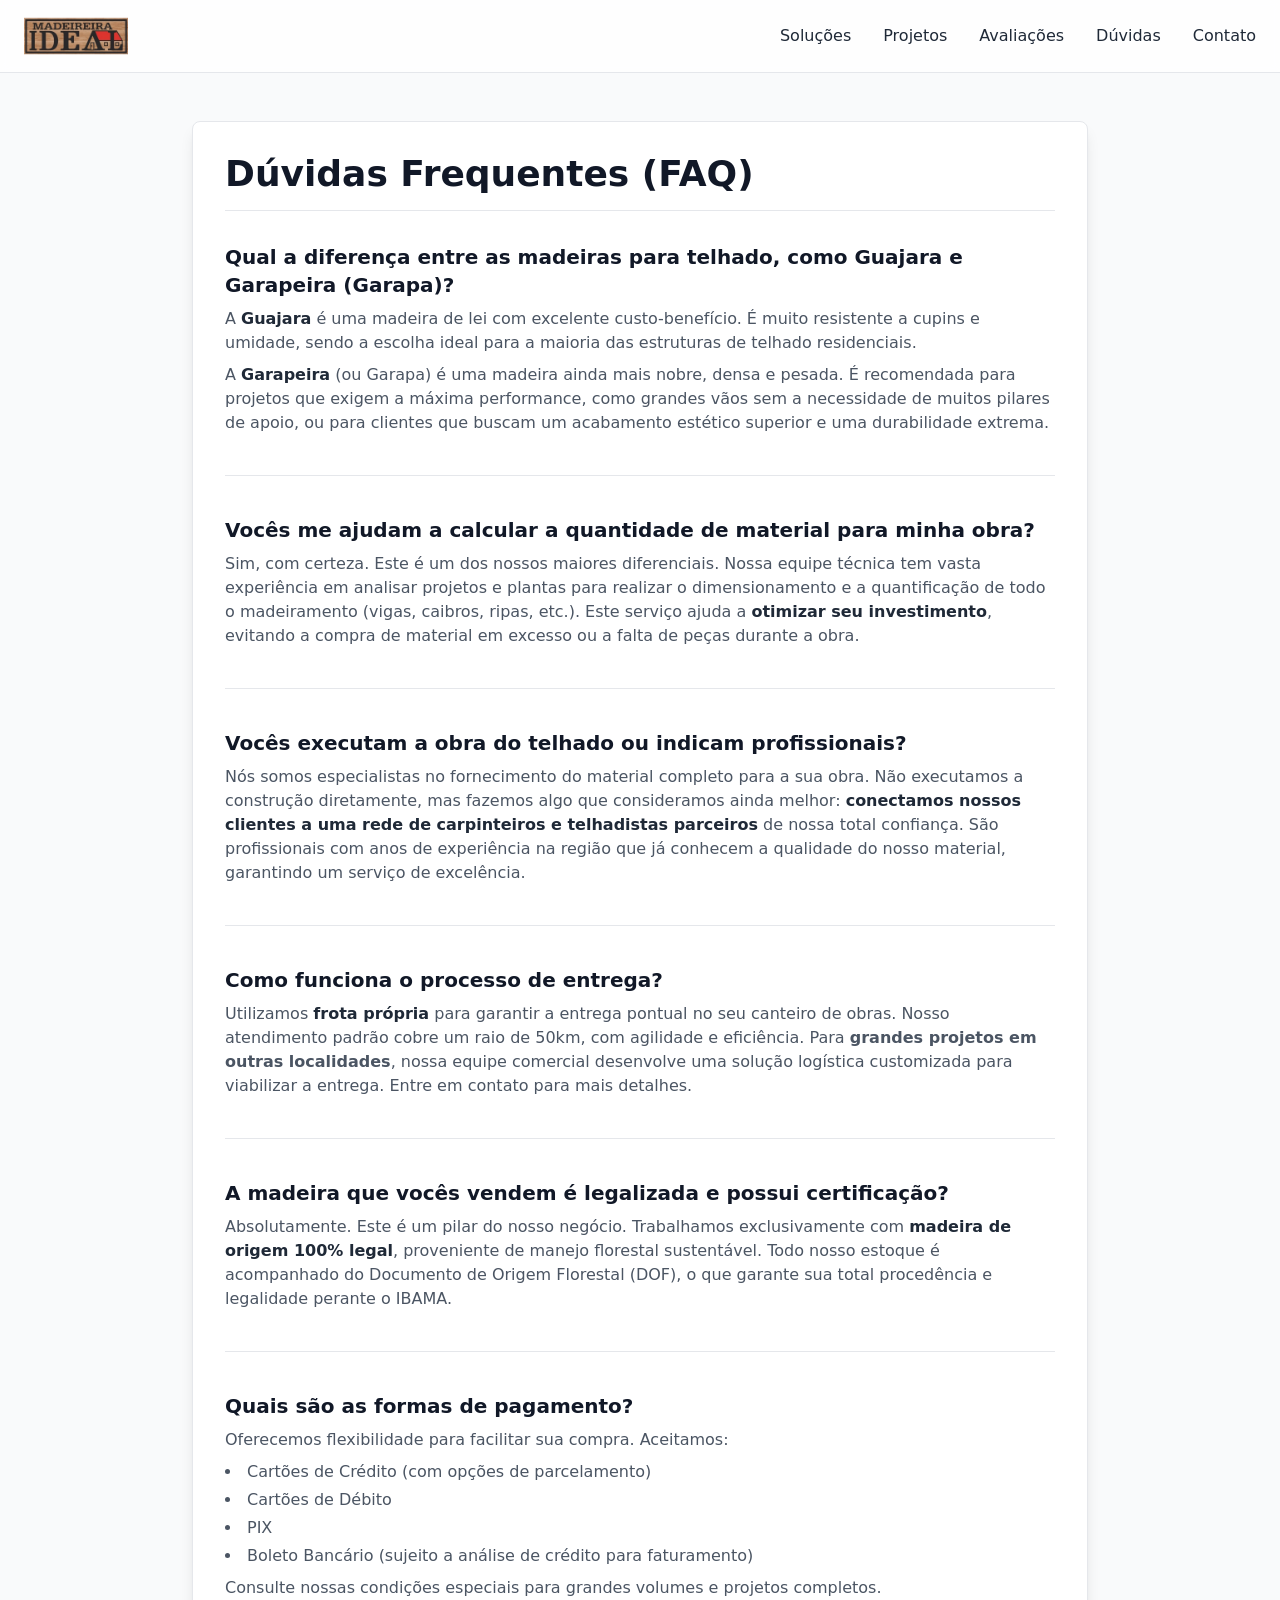
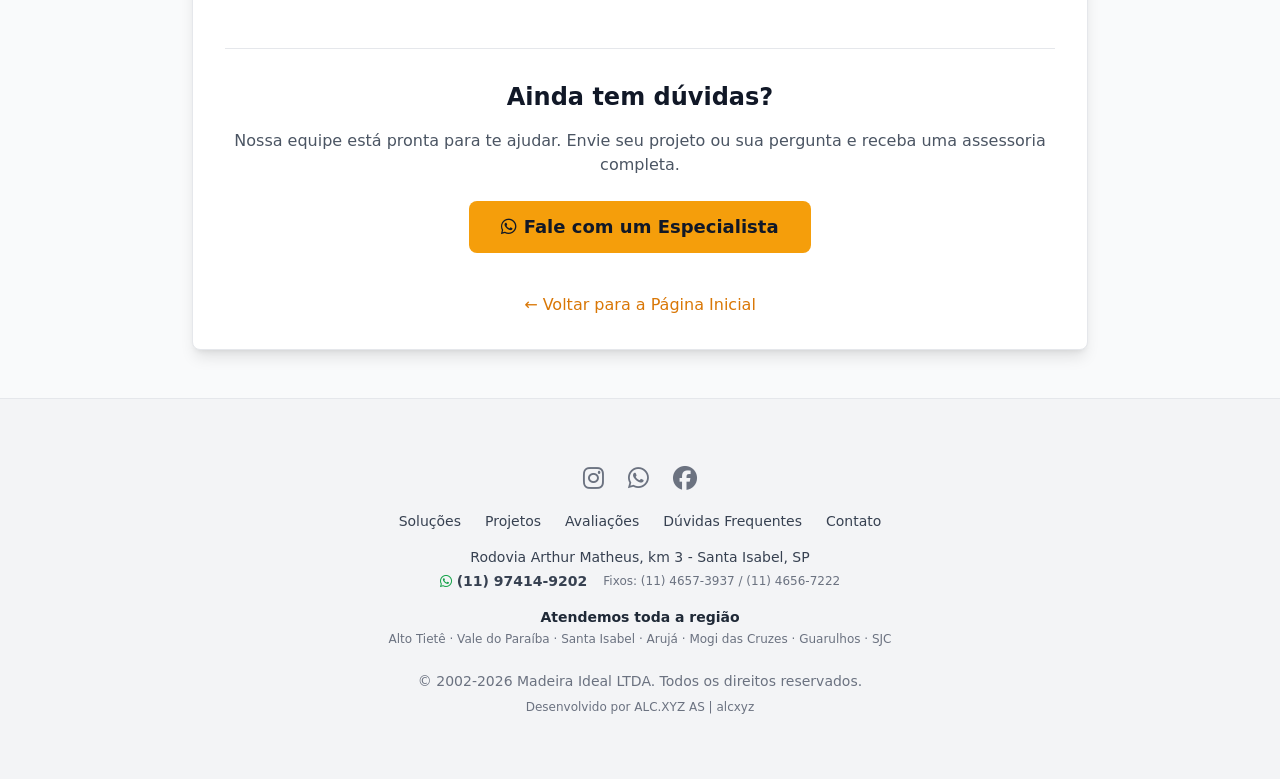
<file: faq.html>
<!DOCTYPE html>
<html lang="pt-BR" class="scroll-smooth">
<head>
  <meta charset="UTF-8" />
  <meta name="viewport" content="width=device-width, initial-scale=1.0" />
  <title>Dúvidas Frequentes (FAQ) | Madeireira Ideal</title>
  <meta name="description" content="Respostas para as perguntas mais comuns sobre madeiramento para telhados, entrega, tipos de madeira (Garapeira, Cumaru), e formas de pagamento." />
  <link rel="canonical" href="https://madideal.com/faq" />
  <link rel="icon" type="image/x-icon" href="/image/favicon.ico" />
  <!-- Styles and Scripts -->
  <link rel="stylesheet" href="css/style.css" />
  <link rel="stylesheet" href="https://cdnjs.cloudflare.com/ajax/libs/font-awesome/6.5.1/css/all.min.css" />
  <script src="https://elfsightcdn.com/platform.js" defer></script>
  <!-- Schema.org FAQPage -->
  <script type="application/ld+json">
    {
      "@context": "https://schema.org",
      "@type": "FAQPage",
      "mainEntity": [
        {
          "@type": "Question",
          "name": "Qual a diferença entre as madeiras para telhado, como Guajara e Garapeira (Garapa)?",
          "acceptedAnswer": {
            "@type": "Answer",
            "text": "A Guajara é uma madeira de lei com excelente custo-benefício, muito resistente a cupins e umidade, sendo a escolha ideal para a maioria das estruturas de telhado residenciais. A Garapeira (ou Garapa) é uma madeira ainda mais nobre, densa e pesada, recomendada para projetos que exigem a máxima performance, como grandes vãos, ou para clientes que buscam um acabamento estético superior e durabilidade extrema."
          }
        },
        {
          "@type": "Question",
          "name": "Vocês me ajudam a calcular a quantidade de material para minha obra?",
          "acceptedAnswer": {
            "@type": "Answer",
            "text": "Sim, este é um dos nossos maiores diferenciais. Com base na sua planta ou projeto, nossa equipe técnica auxilia no dimensionamento e na quantificação de todo o madeiramento (vigas, caibros, ripas) para otimizar seu investimento e evitar desperdícios."
          }
        },
        {
          "@type": "Question",
          "name": "Vocês executam a obra do telhado ou indicam profissionais?",
          "acceptedAnswer": {
            "@type": "Answer",
            "text": "Nós somos especialistas no fornecimento de todo o material para a sua obra. Não executamos a construção diretamente, mas conectamos nossos clientes a uma rede de carpinteiros e telhadistas parceiros de nossa total confiança, com anos de experiência na região."
          }
        },
        {
          "@type": "Question",
          "name": "Como funciona o processo de entrega?",
          "acceptedAnswer": {
            "@type": "Answer",
            "text": "Utilizamos frota própria para garantir a entrega pontual e segura do seu material. Para projetos de maior porte, nossa capacidade logística se estende para todo o Alto Tietê, Vale do Paraíba e além. Consulte-nos."
          }
        },
        {
          "@type": "Question",
          "name": "A madeira que vocês vendem é legalizada e possui certificação?",
          "acceptedAnswer": {
            "@type": "Answer",
            "text": "Absolutamente. Trabalhamos exclusivamente com madeira de origem legal, proveniente de manejo florestal sustentável e acompanhada do Documento de Origem Florestal (DOF), que garante sua procedência e legalidade perante o IBAMA."
          }
        },
        {
          "@type": "Question",
          "name": "Quais são as formas de pagamento?",
          "acceptedAnswer": {
            "@type": "Answer",
            "text": "Aceitamos diversas formas de pagamento para facilitar sua compra, incluindo cartões de crédito (com parcelamento), cartões de débito, PIX e boleto bancário (sujeito a análise de crédito). Consulte nossas condições especiais para grandes volumes."
          }
        }
      ]
    }
  </script>
</head>
<body class="bg-gray-50 text-gray-800 font-sans">
  <!-- The header will be injected here by main.js -->
  <header id="header-placeholder" class="bg-white/80 backdrop-blur-sm sticky top-0 z-50 border-b border-gray-200"></header>
  
  <main id="main-content" class="container mx-auto max-w-4xl bg-white p-6 sm:p-8 shadow-lg my-8 sm:my-12 border border-gray-200 rounded-lg">
    <h1 class="text-3xl sm:text-4xl font-bold text-gray-900 border-b border-gray-200 pb-4">Dúvidas Frequentes (FAQ)</h1>
    <div class="space-y-10 mt-8">
      <!-- FAQ Item 1 -->
      <div class="faq-item">
        <h2 class="text-xl font-semibold text-gray-900">Qual a diferença entre as madeiras para telhado, como Guajara e Garapeira (Garapa)?</h2>
        <p class="mt-2 text-gray-600">A <strong class="text-gray-800">Guajara</strong> é uma madeira de lei com excelente custo-benefício. É muito resistente a cupins e umidade, sendo a escolha ideal para a maioria das estruturas de telhado residenciais.</p>
        <p class="mt-2 text-gray-600">A <strong class="text-gray-800">Garapeira</strong> (ou Garapa) é uma madeira ainda mais nobre, densa e pesada. É recomendada para projetos que exigem a máxima performance, como grandes vãos sem a necessidade de muitos pilares de apoio, ou para clientes que buscam um acabamento estético superior e uma durabilidade extrema.</p>
        </div>
      <hr class="border-gray-200">
      <!-- FAQ Item 2 -->
      <div class="faq-item">
        <h2 class="text-xl font-semibold text-gray-900">Vocês me ajudam a calcular a quantidade de material para minha obra?</h2>
        <p class="mt-2 text-gray-600">Sim, com certeza. Este é um dos nossos maiores diferenciais. Nossa equipe técnica tem vasta experiência em analisar projetos e plantas para realizar o dimensionamento e a quantificação de todo o madeiramento (vigas, caibros, ripas, etc.). Este serviço ajuda a <strong class="text-gray-800">otimizar seu investimento</strong>, evitando a compra de material em excesso ou a falta de peças durante a obra.</p>
      </div>
      <hr class="border-gray-200">
      <!-- FAQ Item 3 -->
      <div class="faq-item">
        <h2 class="text-xl font-semibold text-gray-900">Vocês executam a obra do telhado ou indicam profissionais?</h2>
        <p class="mt-2 text-gray-600">Nós somos especialistas no fornecimento do material completo para a sua obra. Não executamos a construção diretamente, mas fazemos algo que consideramos ainda melhor: <strong class="text-gray-800">conectamos nossos clientes a uma rede de carpinteiros e telhadistas parceiros</strong> de nossa total confiança. São profissionais com anos de experiência na região que já conhecem a qualidade do nosso material, garantindo um serviço de excelência.</p>
      </div>
      <hr class="border-gray-200">
      <!-- FAQ Item 4 -->
      <div class="faq-item">
        <h2 class="text-xl font-semibold text-gray-900">Como funciona o processo de entrega?</h2>
        <p class="mt-2 text-gray-600">Utilizamos <strong class="text-gray-800">frota própria</strong> para garantir a entrega pontual no seu canteiro de obras. Nosso atendimento padrão cobre um raio de 50km, com agilidade e eficiência. Para <strong>grandes projetos em outras localidades</strong>, nossa equipe comercial desenvolve uma solução logística customizada para viabilizar a entrega. Entre em contato para mais detalhes.</p>
      </div>
      <hr class="border-gray-200">
      <!-- FAQ Item 5 -->
      <div class="faq-item">
        <h2 class="text-xl font-semibold text-gray-900">A madeira que vocês vendem é legalizada e possui certificação?</h2>
        <p class="mt-2 text-gray-600">Absolutamente. Este é um pilar do nosso negócio. Trabalhamos exclusivamente com <strong class="text-gray-800">madeira de origem 100% legal</strong>, proveniente de manejo florestal sustentável. Todo nosso estoque é acompanhado do Documento de Origem Florestal (DOF), o que garante sua total procedência e legalidade perante o IBAMA.</p>
      </div>
      <hr class="border-gray-200">
      <!-- FAQ Item 6 -->
      <div class="faq-item">
        <h2 class="text-xl font-semibold text-gray-900">Quais são as formas de pagamento?</h2>
        <p class="mt-2 text-gray-600">Oferecemos flexibilidade para facilitar sua compra. Aceitamos:</p>
        <ul class="list-disc list-inside text-gray-600 space-y-1 mt-2">
          <li>Cartões de Crédito (com opções de parcelamento)</li>
          <li>Cartões de Débito</li>
          <li>PIX</li>
          <li>Boleto Bancário (sujeito a análise de crédito para faturamento)</li>
        </ul>
        <p class="mt-2 text-gray-600">Consulte nossas condições especiais para grandes volumes e projetos completos.</p>
      </div>
    </div>
    <div class="text-center mt-12 pt-8 border-t border-gray-200">
      <h3 class="text-2xl font-bold text-gray-900 mb-4">Ainda tem dúvidas?</h3>
      <p class="text-gray-600 mb-6">Nossa equipe está pronta para te ajudar. Envie seu projeto ou sua pergunta e receba uma assessoria completa.</p>
      <a href="https://wa.me/5511974149202?text=Olá!%20Tenho%20uma%20dúvida%20e%20gostaria%20de%20falar%20com%20um%20especialista." target="_blank" class="inline-block bg-amber-500 text-gray-900 font-bold py-3 px-8 rounded-lg text-lg hover:bg-amber-400 transition"><i class="fab fa-whatsapp"></i> Fale com um Especialista</a>
      <p class="text-center mt-10"><a href="/" class="text-amber-600 hover:underline font-medium">&larr; Voltar para a Página Inicial</a></p>
    </div>
  </main>
  
  <!-- The footer will be injected here by main.js -->
  <footer id="footer-placeholder" class="bg-gray-100 border-t border-gray-200 py-8"></footer>

  <!-- This script enables the dynamic loading of header/footer -->
  <script src="js/main.js"></script>
</body>
</html>
</file>
<file: css/style.css>
*,:after,:before{--tw-border-spacing-x:0;--tw-border-spacing-y:0;--tw-translate-x:0;--tw-translate-y:0;--tw-rotate:0;--tw-skew-x:0;--tw-skew-y:0;--tw-scale-x:1;--tw-scale-y:1;--tw-pan-x: ;--tw-pan-y: ;--tw-pinch-zoom: ;--tw-scroll-snap-strictness:proximity;--tw-gradient-from-position: ;--tw-gradient-via-position: ;--tw-gradient-to-position: ;--tw-ordinal: ;--tw-slashed-zero: ;--tw-numeric-figure: ;--tw-numeric-spacing: ;--tw-numeric-fraction: ;--tw-ring-inset: ;--tw-ring-offset-width:0px;--tw-ring-offset-color:#fff;--tw-ring-color:rgba(59,130,246,.5);--tw-ring-offset-shadow:0 0 #0000;--tw-ring-shadow:0 0 #0000;--tw-shadow:0 0 #0000;--tw-shadow-colored:0 0 #0000;--tw-blur: ;--tw-brightness: ;--tw-contrast: ;--tw-grayscale: ;--tw-hue-rotate: ;--tw-invert: ;--tw-saturate: ;--tw-sepia: ;--tw-drop-shadow: ;--tw-backdrop-blur: ;--tw-backdrop-brightness: ;--tw-backdrop-contrast: ;--tw-backdrop-grayscale: ;--tw-backdrop-hue-rotate: ;--tw-backdrop-invert: ;--tw-backdrop-opacity: ;--tw-backdrop-saturate: ;--tw-backdrop-sepia: ;--tw-contain-size: ;--tw-contain-layout: ;--tw-contain-paint: ;--tw-contain-style: }::backdrop{--tw-border-spacing-x:0;--tw-border-spacing-y:0;--tw-translate-x:0;--tw-translate-y:0;--tw-rotate:0;--tw-skew-x:0;--tw-skew-y:0;--tw-scale-x:1;--tw-scale-y:1;--tw-pan-x: ;--tw-pan-y: ;--tw-pinch-zoom: ;--tw-scroll-snap-strictness:proximity;--tw-gradient-from-position: ;--tw-gradient-via-position: ;--tw-gradient-to-position: ;--tw-ordinal: ;--tw-slashed-zero: ;--tw-numeric-figure: ;--tw-numeric-spacing: ;--tw-numeric-fraction: ;--tw-ring-inset: ;--tw-ring-offset-width:0px;--tw-ring-offset-color:#fff;--tw-ring-color:rgba(59,130,246,.5);--tw-ring-offset-shadow:0 0 #0000;--tw-ring-shadow:0 0 #0000;--tw-shadow:0 0 #0000;--tw-shadow-colored:0 0 #0000;--tw-blur: ;--tw-brightness: ;--tw-contrast: ;--tw-grayscale: ;--tw-hue-rotate: ;--tw-invert: ;--tw-saturate: ;--tw-sepia: ;--tw-drop-shadow: ;--tw-backdrop-blur: ;--tw-backdrop-brightness: ;--tw-backdrop-contrast: ;--tw-backdrop-grayscale: ;--tw-backdrop-hue-rotate: ;--tw-backdrop-invert: ;--tw-backdrop-opacity: ;--tw-backdrop-saturate: ;--tw-backdrop-sepia: ;--tw-contain-size: ;--tw-contain-layout: ;--tw-contain-paint: ;--tw-contain-style: }/*! tailwindcss v3.4.19 | MIT License | https://tailwindcss.com*/*,:after,:before{box-sizing:border-box;border:0 solid #e5e7eb}:after,:before{--tw-content:""}:host,html{line-height:1.5;-webkit-text-size-adjust:100%;-moz-tab-size:4;-o-tab-size:4;tab-size:4;font-family:ui-sans-serif,system-ui,sans-serif,Apple Color Emoji,Segoe UI Emoji,Segoe UI Symbol,Noto Color Emoji;font-feature-settings:normal;font-variation-settings:normal;-webkit-tap-highlight-color:transparent}body{margin:0;line-height:inherit}hr{height:0;color:inherit;border-top-width:1px}abbr:where([title]){-webkit-text-decoration:underline dotted;text-decoration:underline dotted}h1,h2,h3,h4,h5,h6{font-size:inherit;font-weight:inherit}a{color:inherit;text-decoration:inherit}b,strong{font-weight:bolder}code,kbd,pre,samp{font-family:ui-monospace,SFMono-Regular,Menlo,Monaco,Consolas,Liberation Mono,Courier New,monospace;font-feature-settings:normal;font-variation-settings:normal;font-size:1em}small{font-size:80%}sub,sup{font-size:75%;line-height:0;position:relative;vertical-align:baseline}sub{bottom:-.25em}sup{top:-.5em}table{text-indent:0;border-color:inherit;border-collapse:collapse}button,input,optgroup,select,textarea{font-family:inherit;font-feature-settings:inherit;font-variation-settings:inherit;font-size:100%;font-weight:inherit;line-height:inherit;letter-spacing:inherit;color:inherit;margin:0;padding:0}button,select{text-transform:none}button,input:where([type=button]),input:where([type=reset]),input:where([type=submit]){-webkit-appearance:button;background-color:transparent;background-image:none}:-moz-focusring{outline:auto}:-moz-ui-invalid{box-shadow:none}progress{vertical-align:baseline}::-webkit-inner-spin-button,::-webkit-outer-spin-button{height:auto}[type=search]{-webkit-appearance:textfield;outline-offset:-2px}::-webkit-search-decoration{-webkit-appearance:none}::-webkit-file-upload-button{-webkit-appearance:button;font:inherit}summary{display:list-item}blockquote,dd,dl,figure,h1,h2,h3,h4,h5,h6,hr,p,pre{margin:0}fieldset{margin:0}fieldset,legend{padding:0}menu,ol,ul{list-style:none;margin:0;padding:0}dialog{padding:0}textarea{resize:vertical}input::-moz-placeholder,textarea::-moz-placeholder{opacity:1;color:#9ca3af}input::placeholder,textarea::placeholder{opacity:1;color:#9ca3af}[role=button],button{cursor:pointer}:disabled{cursor:default}audio,canvas,embed,iframe,img,object,svg,video{display:block;vertical-align:middle}img,video{max-width:100%;height:auto}[hidden]:where(:not([hidden=until-found])){display:none}.container{width:100%}@media (min-width:640px){.container{max-width:640px}}@media (min-width:768px){.container{max-width:768px}}@media (min-width:1024px){.container{max-width:1024px}}@media (min-width:1280px){.container{max-width:1280px}}@media (min-width:1536px){.container{max-width:1536px}}.absolute{position:absolute}.relative{position:relative}.sticky{position:sticky}.inset-0{inset:0}.left-0{left:0}.top-0{top:0}.top-full{top:100%}.z-10{z-index:10}.z-50{z-index:50}.mx-auto{margin-left:auto;margin-right:auto}.my-8{margin-top:2rem;margin-bottom:2rem}.-mt-10{margin-top:-2.5rem}.mb-1{margin-bottom:.25rem}.mb-10{margin-bottom:2.5rem}.mb-12{margin-bottom:3rem}.mb-2{margin-bottom:.5rem}.mb-4{margin-bottom:1rem}.mb-6{margin-bottom:1.5rem}.mb-8{margin-bottom:2rem}.mt-1{margin-top:.25rem}.mt-10{margin-top:2.5rem}.mt-12{margin-top:3rem}.mt-2{margin-top:.5rem}.mt-4{margin-top:1rem}.mt-8{margin-top:2rem}.mt-auto{margin-top:auto}.block{display:block}.inline-block{display:inline-block}.flex{display:flex}.grid{display:grid}.hidden{display:none}.aspect-square{aspect-ratio:1/1}.h-10{height:2.5rem}.h-48{height:12rem}.h-\[80vh\]{height:80vh}.max-h-0{max-height:0}.min-h-\[500px\]{min-height:500px}.w-auto{width:auto}.w-full{width:100%}.max-w-2xl{max-width:42rem}.max-w-3xl{max-width:48rem}.max-w-4xl{max-width:56rem}.max-w-7xl{max-width:80rem}.flex-grow{flex-grow:1}.list-inside{list-style-position:inside}.list-disc{list-style-type:disc}.grid-cols-1{grid-template-columns:repeat(1,minmax(0,1fr))}.flex-col{flex-direction:column}.flex-wrap{flex-wrap:wrap}.items-center{align-items:center}.justify-center{justify-content:center}.justify-between{justify-content:space-between}.gap-10{gap:2.5rem}.gap-8{gap:2rem}.gap-x-4{-moz-column-gap:1rem;column-gap:1rem}.gap-y-1{row-gap:.25rem}.space-x-4>:not([hidden])~:not([hidden]){--tw-space-x-reverse:0;margin-right:calc(1rem*var(--tw-space-x-reverse));margin-left:calc(1rem*(1 - var(--tw-space-x-reverse)))}.space-x-6>:not([hidden])~:not([hidden]){--tw-space-x-reverse:0;margin-right:calc(1.5rem*var(--tw-space-x-reverse));margin-left:calc(1.5rem*(1 - var(--tw-space-x-reverse)))}.space-x-8>:not([hidden])~:not([hidden]){--tw-space-x-reverse:0;margin-right:calc(2rem*var(--tw-space-x-reverse));margin-left:calc(2rem*(1 - var(--tw-space-x-reverse)))}.space-y-1>:not([hidden])~:not([hidden]){--tw-space-y-reverse:0;margin-top:calc(.25rem*(1 - var(--tw-space-y-reverse)));margin-bottom:calc(.25rem*var(--tw-space-y-reverse))}.space-y-10>:not([hidden])~:not([hidden]){--tw-space-y-reverse:0;margin-top:calc(2.5rem*(1 - var(--tw-space-y-reverse)));margin-bottom:calc(2.5rem*var(--tw-space-y-reverse))}.space-y-4>:not([hidden])~:not([hidden]){--tw-space-y-reverse:0;margin-top:calc(1rem*(1 - var(--tw-space-y-reverse)));margin-bottom:calc(1rem*var(--tw-space-y-reverse))}.self-start{align-self:flex-start}.overflow-hidden{overflow:hidden}.scroll-smooth{scroll-behavior:smooth}.whitespace-nowrap{white-space:nowrap}.rounded-lg{border-radius:.5rem}.border{border-width:1px}.border-b{border-bottom-width:1px}.border-t{border-top-width:1px}.border-gray-200{--tw-border-opacity:1;border-color:rgb(229 231 235/var(--tw-border-opacity,1))}.bg-amber-500{--tw-bg-opacity:1;background-color:rgb(245 158 11/var(--tw-bg-opacity,1))}.bg-black\/50{background-color:rgba(0,0,0,.5)}.bg-gray-100{--tw-bg-opacity:1;background-color:rgb(243 244 246/var(--tw-bg-opacity,1))}.bg-gray-50{--tw-bg-opacity:1;background-color:rgb(249 250 251/var(--tw-bg-opacity,1))}.bg-white{--tw-bg-opacity:1;background-color:rgb(255 255 255/var(--tw-bg-opacity,1))}.bg-white\/80{background-color:hsla(0,0%,100%,.8)}.bg-cover{background-size:cover}.bg-center{background-position:50%}.object-cover{-o-object-fit:cover;object-fit:cover}.p-4{padding:1rem}.p-5{padding:1.25rem}.p-6{padding:1.5rem}.px-10{padding-left:2.5rem;padding-right:2.5rem}.px-4{padding-left:1rem;padding-right:1rem}.px-6{padding-left:1.5rem;padding-right:1.5rem}.px-8{padding-left:2rem;padding-right:2rem}.py-20{padding-top:5rem;padding-bottom:5rem}.py-3{padding-top:.75rem;padding-bottom:.75rem}.py-4{padding-top:1rem;padding-bottom:1rem}.py-8{padding-top:2rem;padding-bottom:2rem}.pb-4{padding-bottom:1rem}.pt-8{padding-top:2rem}.text-left{text-align:left}.text-center{text-align:center}.font-sans{font-family:ui-sans-serif,system-ui,sans-serif,Apple Color Emoji,Segoe UI Emoji,Segoe UI Symbol,Noto Color Emoji}.text-2xl{font-size:1.5rem;line-height:2rem}.text-3xl{font-size:1.875rem;line-height:2.25rem}.text-4xl{font-size:2.25rem;line-height:2.5rem}.text-lg{font-size:1.125rem;line-height:1.75rem}.text-sm{font-size:.875rem;line-height:1.25rem}.text-xl{font-size:1.25rem;line-height:1.75rem}.text-xs{font-size:.75rem;line-height:1rem}.font-bold{font-weight:700}.font-extrabold{font-weight:800}.font-medium{font-weight:500}.font-semibold{font-weight:600}.not-italic{font-style:normal}.leading-tight{line-height:1.25}.text-amber-500{--tw-text-opacity:1;color:rgb(245 158 11/var(--tw-text-opacity,1))}.text-amber-600{--tw-text-opacity:1;color:rgb(217 119 6/var(--tw-text-opacity,1))}.text-gray-200{--tw-text-opacity:1;color:rgb(229 231 235/var(--tw-text-opacity,1))}.text-gray-500{--tw-text-opacity:1;color:rgb(107 114 128/var(--tw-text-opacity,1))}.text-gray-600{--tw-text-opacity:1;color:rgb(75 85 99/var(--tw-text-opacity,1))}.text-gray-700{--tw-text-opacity:1;color:rgb(55 65 81/var(--tw-text-opacity,1))}.text-gray-800{--tw-text-opacity:1;color:rgb(31 41 55/var(--tw-text-opacity,1))}.text-gray-900{--tw-text-opacity:1;color:rgb(17 24 39/var(--tw-text-opacity,1))}.text-green-600{--tw-text-opacity:1;color:rgb(22 163 74/var(--tw-text-opacity,1))}.text-white{--tw-text-opacity:1;color:rgb(255 255 255/var(--tw-text-opacity,1))}.shadow-lg{--tw-shadow:0 10px 15px -3px rgba(0,0,0,.1),0 4px 6px -4px rgba(0,0,0,.1);--tw-shadow-colored:0 10px 15px -3px var(--tw-shadow-color),0 4px 6px -4px var(--tw-shadow-color);box-shadow:var(--tw-ring-offset-shadow,0 0 #0000),var(--tw-ring-shadow,0 0 #0000),var(--tw-shadow)}.backdrop-blur-sm{--tw-backdrop-blur:blur(4px);-webkit-backdrop-filter:var(--tw-backdrop-blur) var(--tw-backdrop-brightness) var(--tw-backdrop-contrast) var(--tw-backdrop-grayscale) var(--tw-backdrop-hue-rotate) var(--tw-backdrop-invert) var(--tw-backdrop-opacity) var(--tw-backdrop-saturate) var(--tw-backdrop-sepia);backdrop-filter:var(--tw-backdrop-blur) var(--tw-backdrop-brightness) var(--tw-backdrop-contrast) var(--tw-backdrop-grayscale) var(--tw-backdrop-hue-rotate) var(--tw-backdrop-invert) var(--tw-backdrop-opacity) var(--tw-backdrop-saturate) var(--tw-backdrop-sepia)}.transition{transition-property:color,background-color,border-color,text-decoration-color,fill,stroke,opacity,box-shadow,transform,filter,-webkit-backdrop-filter;transition-property:color,background-color,border-color,text-decoration-color,fill,stroke,opacity,box-shadow,transform,filter,backdrop-filter;transition-property:color,background-color,border-color,text-decoration-color,fill,stroke,opacity,box-shadow,transform,filter,backdrop-filter,-webkit-backdrop-filter;transition-timing-function:cubic-bezier(.4,0,.2,1);transition-duration:.15s}.transition-all{transition-property:all;transition-timing-function:cubic-bezier(.4,0,.2,1);transition-duration:.15s}.transition-colors{transition-property:color,background-color,border-color,text-decoration-color,fill,stroke;transition-timing-function:cubic-bezier(.4,0,.2,1);transition-duration:.15s}.transition-transform{transition-property:transform;transition-timing-function:cubic-bezier(.4,0,.2,1);transition-duration:.15s}.duration-500{transition-duration:.5s}.ease-in-out{transition-timing-function:cubic-bezier(.4,0,.2,1)}.hover\:bg-amber-400:hover{--tw-bg-opacity:1;background-color:rgb(251 191 36/var(--tw-bg-opacity,1))}.hover\:bg-gray-50:hover{--tw-bg-opacity:1;background-color:rgb(249 250 251/var(--tw-bg-opacity,1))}.hover\:text-amber-600:hover{--tw-text-opacity:1;color:rgb(217 119 6/var(--tw-text-opacity,1))}.hover\:text-amber-700:hover{--tw-text-opacity:1;color:rgb(180 83 9/var(--tw-text-opacity,1))}.hover\:underline:hover{text-decoration-line:underline}@media (min-width:640px){.sm\:my-12{margin-top:3rem;margin-bottom:3rem}.sm\:space-x-6>:not([hidden])~:not([hidden]){--tw-space-x-reverse:0;margin-right:calc(1.5rem*var(--tw-space-x-reverse));margin-left:calc(1.5rem*(1 - var(--tw-space-x-reverse)))}.sm\:p-8{padding:2rem}.sm\:text-4xl{font-size:2.25rem;line-height:2.5rem}}@media (min-width:768px){.md\:flex{display:flex}.md\:hidden{display:none}.md\:grid-cols-2{grid-template-columns:repeat(2,minmax(0,1fr))}.md\:text-6xl{font-size:3.75rem;line-height:1}.md\:text-xl{font-size:1.25rem;line-height:1.75rem}}@media (min-width:1024px){.lg\:grid-cols-3{grid-template-columns:repeat(3,minmax(0,1fr))}.lg\:grid-cols-4{grid-template-columns:repeat(4,minmax(0,1fr))}}
</file>
